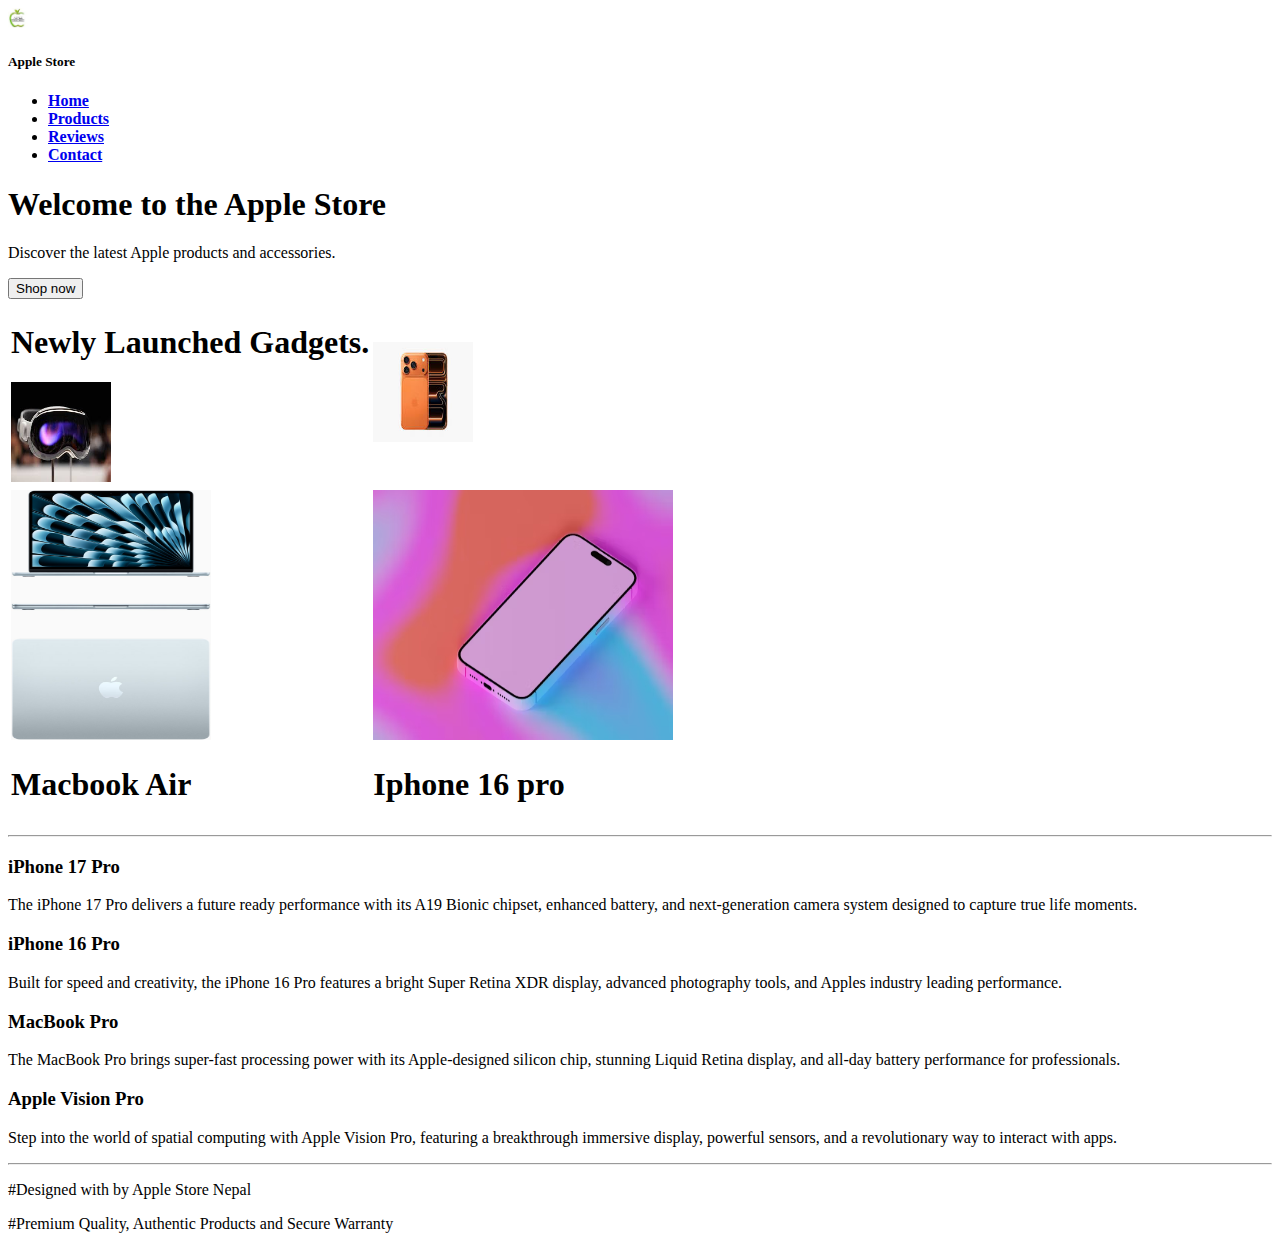
<file: index.html>
<!DOCTYPE html>
<html lang="en">
  <head>
    <meta charset="UTF-8" />
    <meta name="viewport" content="width=device-width, initial-scale=1.0" />
    <title>Apple store-Home page</title>
  </head>
  <body>

    <header>
      <div>
        <div>
          <div><img src="images/images.jpg" alt="Apple Store Logo" height="20" /></div>

          <div><h5>Apple Store</h5></div>
        </div>
        <div>
          <nav>
            <ul>
              <li>
                <a href="index.html"><b>Home</b></a>
              </li>
              <li>
                <a href="products.html"><b>Products</b></a>
              </li>
              <li>
                <a href="reviews.html"><b>Reviews</b></a>
              </li>
              <li>
                <a href="contact.html"><b>Contact</b></a>
              </li>
            </ul>
          </nav>
        </div>
      </div>
    </header>



    
      <section><div> <h1>Welcome to the <span>Apple Store</span></h1>
        <p>Discover the latest Apple products and accessories.</p></div>
       
        <div><a href="products.html"><button>Shop now</button></a></div>
      </section>
      
      <table>
        
        <tr>
          <td> <h1>Newly Launched Gadgets.</h1>
        <div>

            <div>
                <div><img src="images/images1.jpg" alt="Apple vision pro" height="100px" width="100px">     </div>
                
            </div>
           </td>

           <td>
             
                <div>
                    <img src="images/images2.jpg" alt="iphone 17" height="100px" width="100px">
        </div>
      
           </td>
        </tr>
        <tr>
          <td>
            <img src="images/images3.jpg" alt="" width="200px" height="250px">
            <h1>Macbook Air</h1>
          </td>
          <td>
            <img src="images/product2.avif" alt="" width="300px" height="250px">
            <h1>Iphone 16 pro</h1>
          </td>
        </tr>
      
      </table>




<hr>


<section>
    <h3>iPhone 17 Pro</h3>
    <p>The iPhone 17 Pro delivers a future ready performance with its A19 Bionic chipset,
    enhanced battery, and next-generation camera system designed to capture true life moments.</p>
</section>

<section>
    <h3>iPhone 16 Pro</h3>
    <p>Built for speed and creativity, the iPhone 16 Pro features a bright Super Retina XDR display,
    advanced photography tools, and Apples industry leading performance.</p>
</section>

<section>
    <h3>MacBook Pro</h3>
    <p>The MacBook Pro brings super-fast processing power with its Apple-designed silicon chip,
    stunning Liquid Retina display, and all-day battery performance for professionals.</p>
</section>

<section>
    <h3>Apple Vision Pro</h3>
    <p>Step into the world of spatial computing with Apple Vision Pro, featuring a breakthrough
    immersive display, powerful sensors, and a revolutionary way to interact with apps.</p>
</section>

<hr>

<footer>
    <p>#Designed with by Apple Store Nepal</p>
    <p>#Premium Quality, Authentic Products and  Secure Warranty</p>
</footer>

  </body>
</html>
</file>
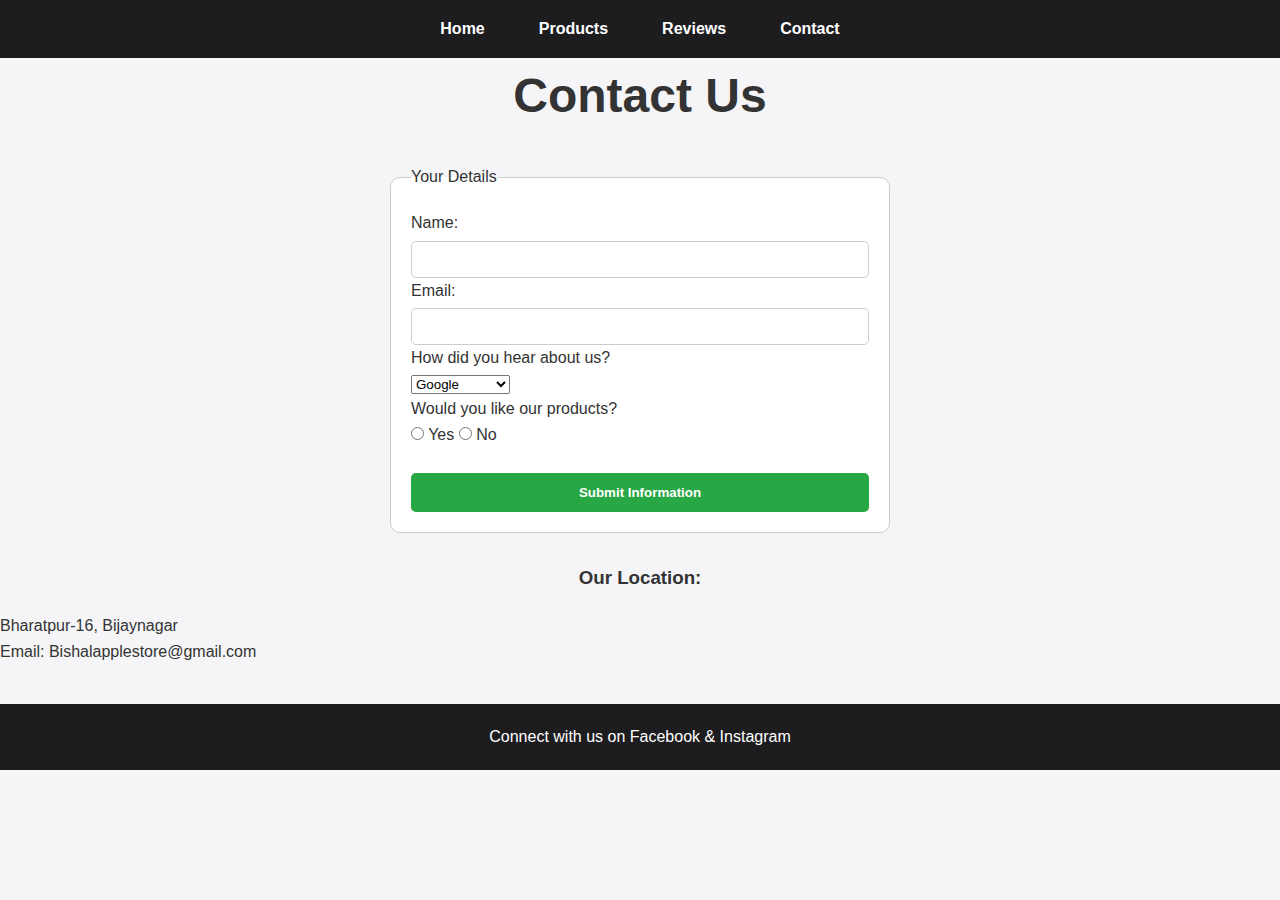
<file: contact.html>
<!DOCTYPE html>
<html lang="en">
<head>
    <meta charset="UTF-8">
    <meta name="viewport" content="width=device-width, initial-scale=1.0">
    <title>Contact Us</title>
    <link rel="stylesheet" href="css/style.css">
</head>
<body>
    <header>
        <nav>
            <ul>
                <li><a href="index.html">Home</a></li>
                <li><a href="products.html">Products</a></li>
                <li><a href="reviews.html">Reviews</a></li>
                <li><a href="contact.html">Contact</a></li>
            </ul>
        </nav>
    </header>

    <main>
        <h1>Contact Us</h1>
        <form action="#" method="post">
            <fieldset>
                <legend>Your Details</legend>
                <label for="name">Name:</label>
                <input type="text" id="name" name="name" required>
                
                <label for="email">Email:</label>
                <input type="email" id="email" name="email" required>
                
                <p>How did you hear about us?</p>
                <select name="source">
                    <option value="google">Google</option>
                    <option value="social">Social Media</option>
                </select>

                <p>Would you like our products?</p>
                <input type="radio" name="like" value="yes"> Yes
                <input type="radio" name="like" value="no"> No
                
                <br><br>
                <input type="submit" value="Submit Information">
            </fieldset>
        </form>

        <section class="info">
            <h3>Our Location:</h3>
            <p>Bharatpur-16, Bijaynagar</p>
            <p>Email: Bishalapplestore@gmail.com</p>
        </section>
    </main>

    <footer>
        <p>Connect with us on Facebook & Instagram</p>
    </footer>
</body>
</html>
</file>
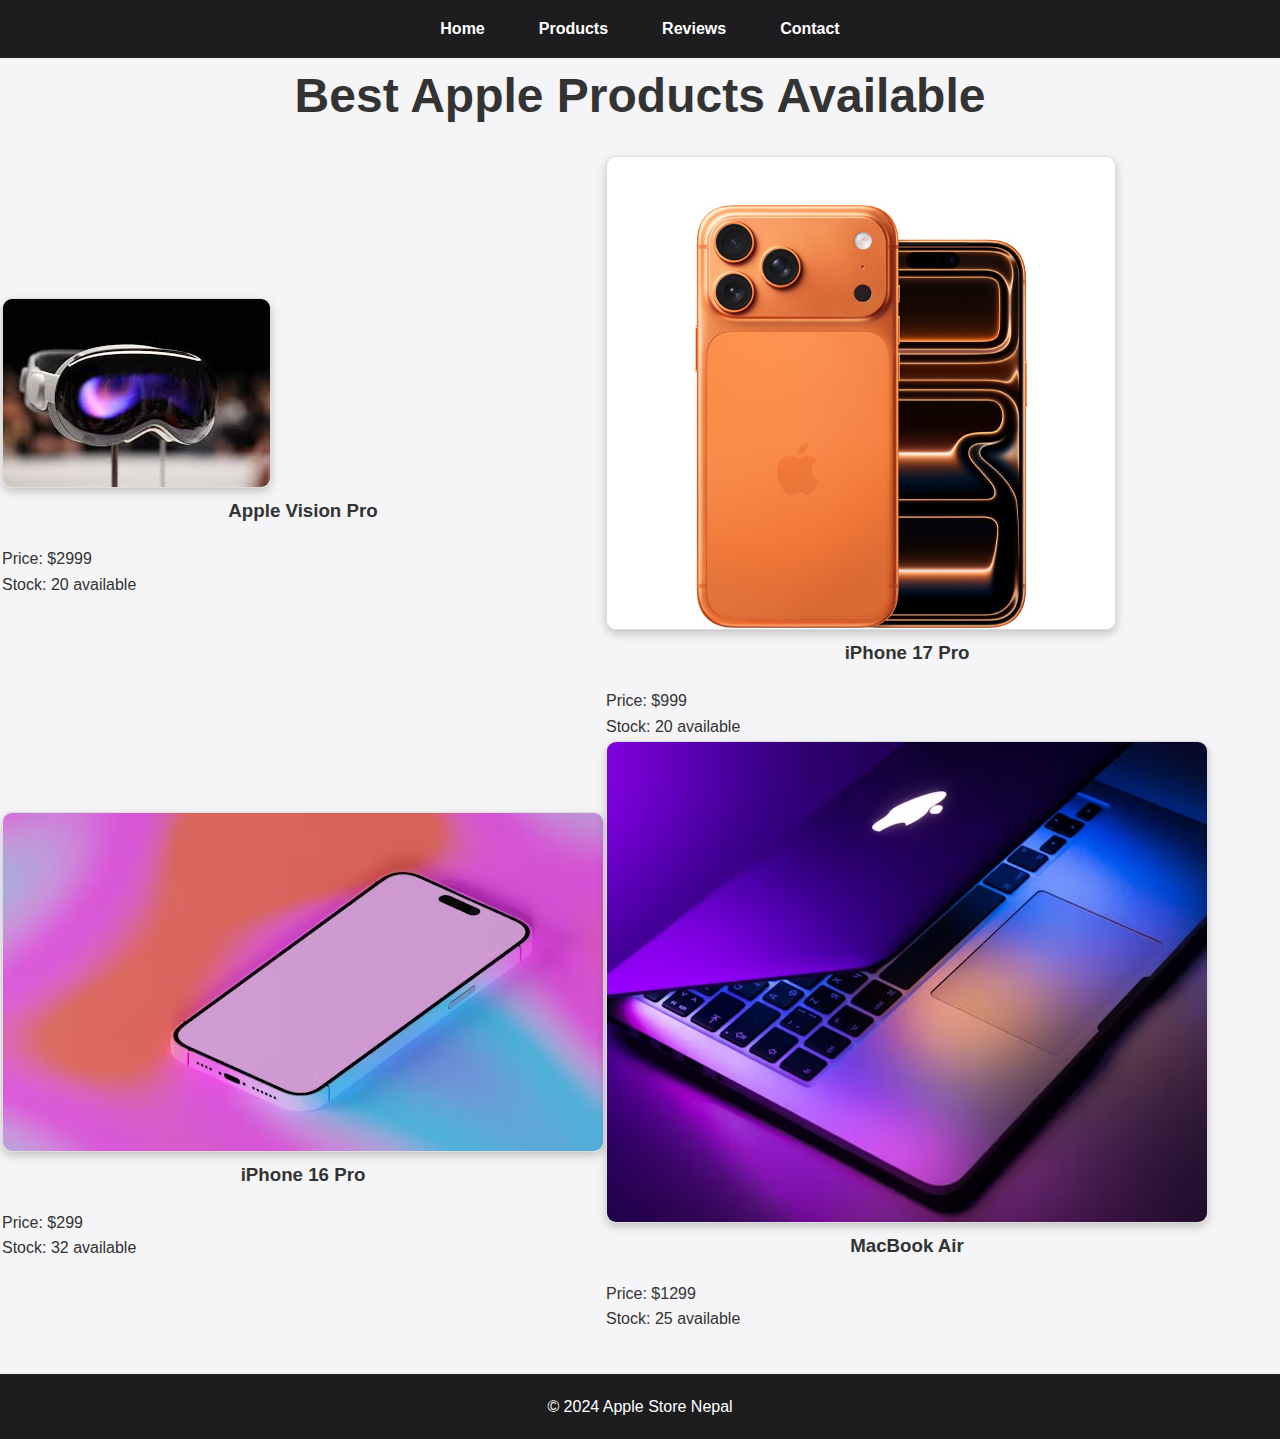
<file: products.html>
<!DOCTYPE html>
<html lang="en">
<head>
    <meta charset="UTF-8">
    <meta name="viewport" content="width=device-width, initial-scale=1.0">
    <title>Our Products</title>
    <link rel="stylesheet" href="css/style.css">
</head>
<body>
    <header>
        <nav>
            <ul>
                <li><a href="index.html">Home</a></li>
                <li><a href="products.html">Products</a></li>
                <li><a href="reviews.html">Reviews</a></li>
                <li><a href="contact.html">Contact</a></li>
            </ul>
        </nav>
    </header>

    <main>
        <h1>Best Apple Products Available</h1>
        <table>
            <tr>
                <td>
                    <img src="images/images1.jpg" alt="Vision Pro">
                    <h3>Apple Vision Pro</h3>
                    <p>Price: $2999</p>
                    <p>Stock: 20 available</p>
                </td>
                <td>
                    <img src="images/iphone17proo.jpg" alt="iPhone 17">
                    <h3>iPhone 17 Pro</h3>
                    <p>Price: $999</p>
                    <p>Stock: 20 available</p>
                </td>
            </tr>
            <tr>
                <td>
                    <img src="images/product2.avif" alt="iPhone 16">
                    <h3>iPhone 16 Pro</h3>
                    <p>Price: $299</p>
                    <p>Stock: 32 available</p>
                </td>
                <td>
                    <img src="images/product4.avif" alt="Macbook">
                    <h3>MacBook Air</h3>
                    <p>Price: $1299</p>
                    <p>Stock: 25 available</p>
                </td>
            </tr>
        </table>
    </main>

    <footer>
        <p>&copy; 2024 Apple Store Nepal</p>
    </footer>
</body>
</html>
</file>
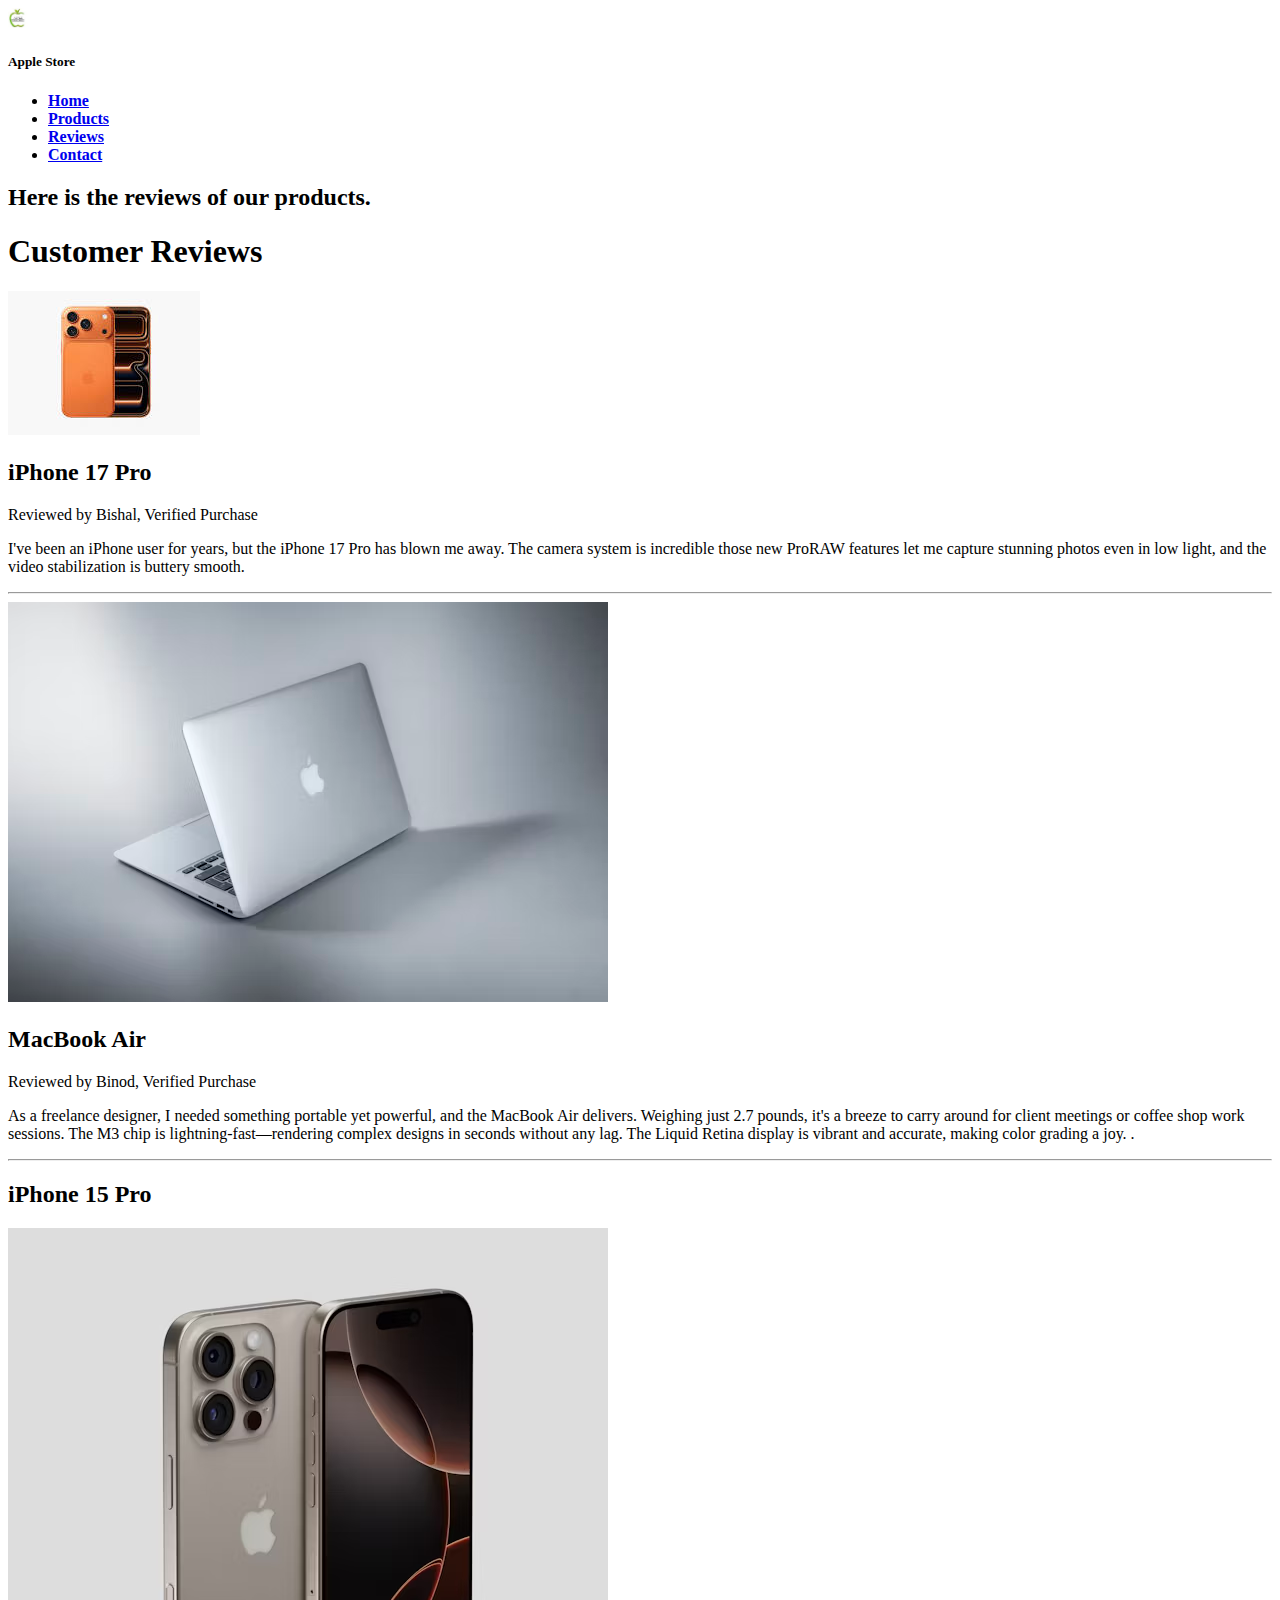
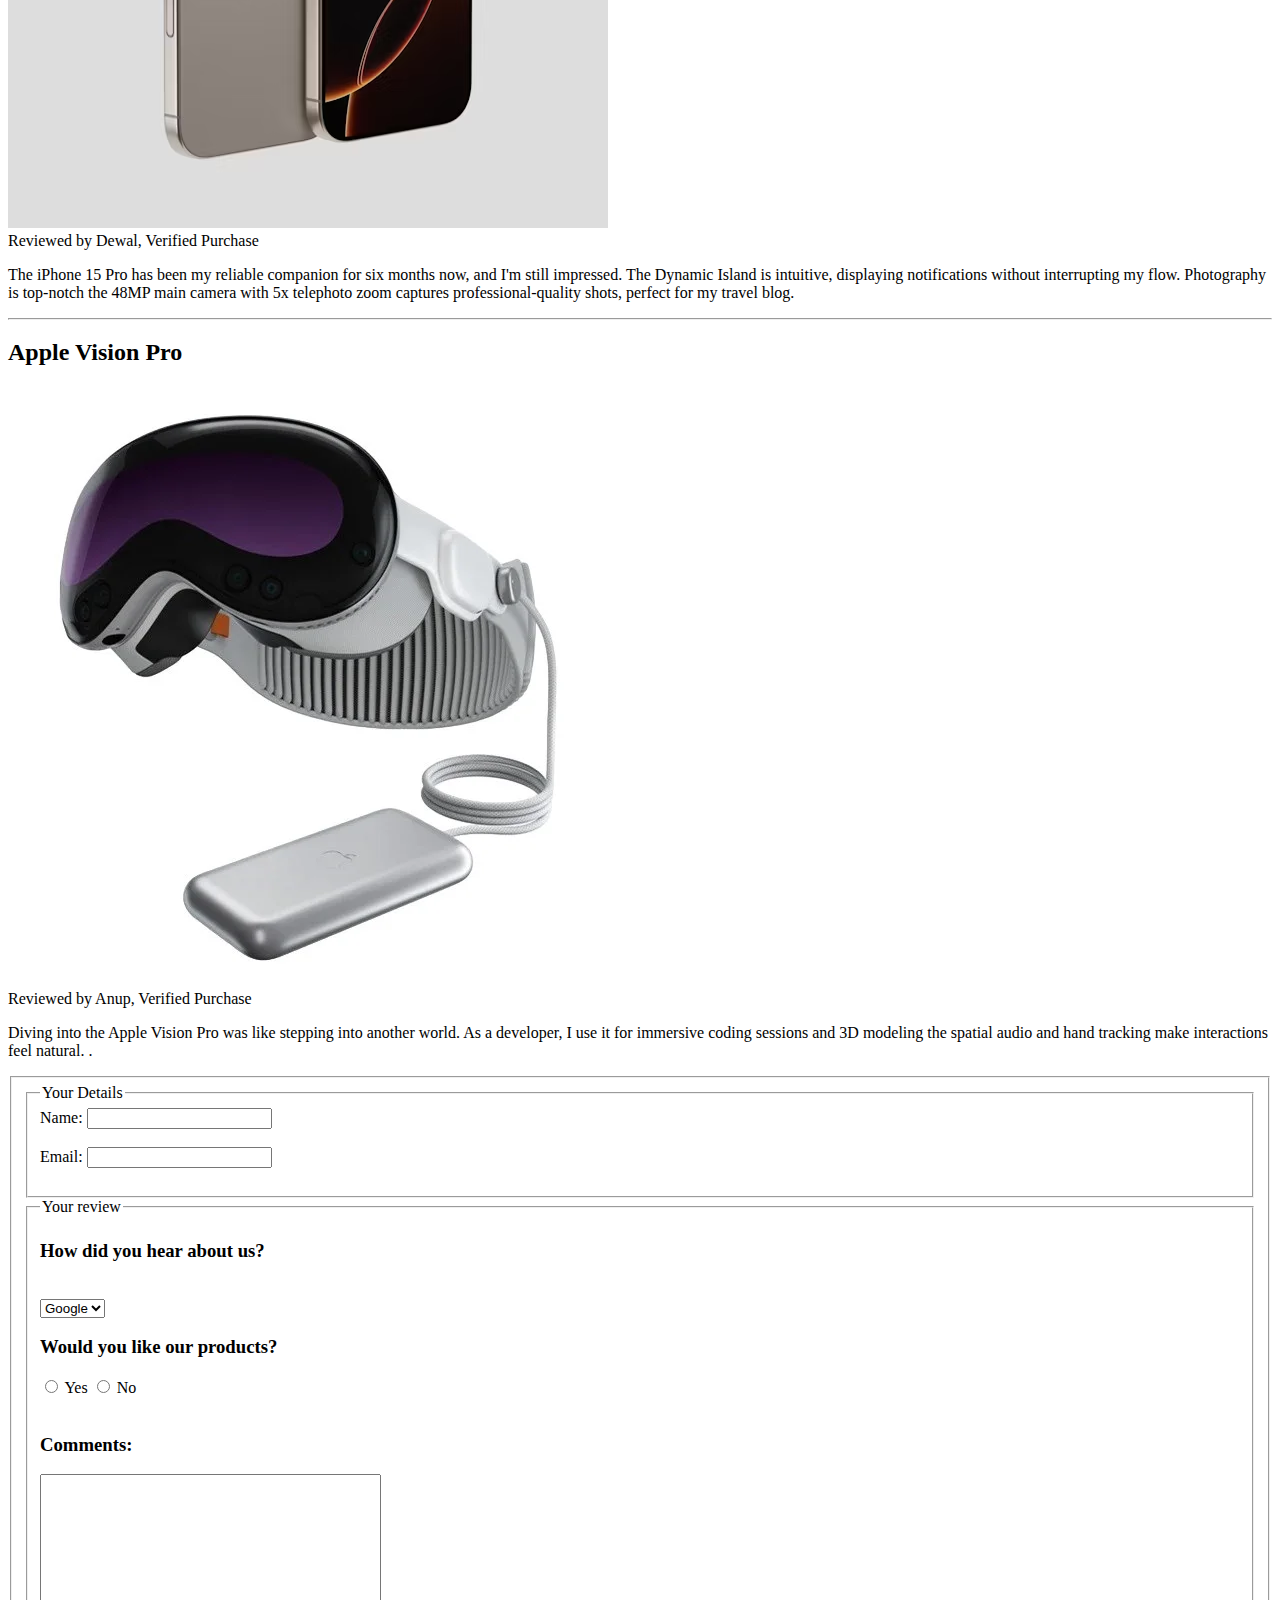
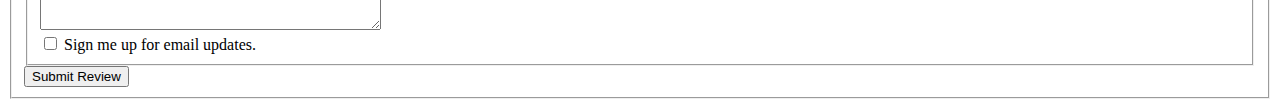
<file: reviews.html>
<!DOCTYPE html>
<html lang="en">
<head>
    <meta charset="UTF-8">
    <meta name="viewport" content="width=device-width, initial-scale=1.0">
    <title>Products Review</title>
</head>
<body>
    <header>
      <div>
        <div>
          <div><img src="images/images.jpg" alt="Apple Store Logo" height="20" /></div>

          <div><h5>Apple Store</h5></div>
        </div>
        <div>
          <nav>
            <ul>
              <li>
                <a href="index.html"><b>Home</b></a>
              </li>
              <li>
                <a href="products.html"><b>Products</b></a>
              </li>
              <li>
                <a href="reviews.html"><b>Reviews</b></a>
              </li>
              <li>
                <a href="contact.html"><b>Contact</b></a>
              </li>
            </ul>
          </nav>
        </div>
      </div>
    </header>

<h2>Here is the reviews of our products.</h2>

    <div class="container">
        <h1>Customer Reviews</h1>
        
        <div class="product-review">
          <img src="images/images2.jpg" alt="">
            <h2>iPhone 17 Pro</h2>
            <div class="review-meta">Reviewed by Bishal, Verified Purchase</div>
            <p>I've been an iPhone user for years, but the iPhone 17 Pro has blown me away. The camera system is incredible those new ProRAW features let me capture stunning photos even in low light, and the video stabilization is buttery smooth.</p>
        </div>
        <hr>
        <div class="product-review">
          <img src="images/product3.avif" alt="">
            <h2>MacBook Air</h2>
            <div class="review-meta">Reviewed by Binod, Verified Purchase</div>
            <p>As a freelance designer, I needed something portable yet powerful, and the MacBook Air delivers. Weighing just 2.7 pounds, it's a breeze to carry around for client meetings or coffee shop work sessions. The M3 chip is lightning-fast—rendering complex designs in seconds without any lag. The Liquid Retina display is vibrant and accurate, making color grading a joy. .</p>
        </div>
        <hr>
        <div class="product-review">
            <h2>iPhone 15 Pro</h2>
            <img src="images/product5.avif" alt="">
            <div class="review-meta">Reviewed by Dewal, Verified Purchase</div>
            <p>The iPhone 15 Pro has been my reliable companion for six months now, and I'm still impressed. The Dynamic Island is intuitive, displaying notifications without interrupting my flow. Photography is top-notch the 48MP main camera with 5x telephoto zoom captures professional-quality shots, perfect for my travel blog. </p>
        </div>
        <hr>
        <div class="product-review">
            <h2>Apple Vision Pro</h2>
            <img src="images/apple-vision-pro.webp" alt="">
            <div class="review-meta">Reviewed by Anup, Verified Purchase</div>
            <p>Diving into the Apple Vision Pro was like stepping into another world. As a developer, I use it for immersive coding sessions and 3D modeling the spatial audio and hand tracking make interactions feel natural. .</p>
        </div>
    </div>
<fieldset>
    <form action="#" method="post">
       
        <fieldset>
            <legend>Your Details</legend>
        <label for="name">Name:</label>
        <input type="text" name="name" id="name"><br><br>
        <label for="email">Email:</label>
        <input type="email" name="email" id="email"><br><br>
        
        </fieldset>
        <fieldset>
<legend>Your review</legend>
<h3>How did you hear about us?</h3><br>
<select id="Google" name="google">
<option value="">Google</option>
                    
                </select><br>
                <h3>Would you like our products?</h3>
                <input type="radio" name="accept" value="yes"> Yes
        <input type="radio" name="accept" value="no"> No
        
        <br><br>
        <h3><b>Comments:</b></h3>
        <textarea id="message" name="message" rows="10" cols="40"></textarea><br>
        <input type="checkbox" name="check-box" >
        <label for="check-box">Sign me up for email updates.</label>
   </fieldset>
   <input type="submit" value="Submit Review">
    </form>


</body>
</html>



</body>
</html>
</file>
<file: css/style.css>
* {
    margin: 0;
    padding: 0;
    box-sizing: border-box;
}

body {
    font-family: Arial, Verdana, sans-serif;
    background-color: #f5f5f7;
    color: #333;
    line-height: 1.6;
}

/* Navigation - Horizontal Layout */
header {
    background-color: #1d1d1f;
    padding: 1rem;
}

nav ul {
    list-style: none;
    display: flex; 
    justify-content: center;
}

nav ul li {
    margin: 0 15px;
}

nav ul li a {
    color: white;
    text-decoration: none;
    font-weight: bold;
    padding: 8px 12px;
    transition: 0.3s;
}

nav ul li a:hover {
    color: #0071e3;
    text-decoration: underline;
}

nav ul li a.active {
    background-color: #0071e3;
    border-radius: 5px;
}

/* Typography & Images */
h1, h2, h3 {
    margin-bottom: 20px;
    text-align: center;
    font-weight: bold; 
}

img {
    max-width: 100%;
    height: auto; 
    border-radius: 10px;
    box-shadow: 0 4px 10px rgba(0,0,0,0.2);
    border: 1px solid #ddd;
}

/* Shop Now Button Styling */
button, .shop-now-btn {
    display: block; 
    margin: 20px auto; 
    width: fit-content; 
    background-color: #0071e3; 
    color: white !important;
    border: none;
    padding: 12px 25px; 
    border-radius: 25px;
    cursor: pointer;
    font-size: 16px;
    font-weight: bold;
    text-decoration: none !important;
    transition: 0.3s;
}

button:hover {
    background-color: #005bb5;
}

/* Contact Form Styling */
fieldset {
    max-width: 500px;
    margin: 30px auto;
    padding: 20px; 
    border: 1px solid #ccc; 
    border-radius: 10px;
    background: white;
}

input[type="text"], input[type="email"], textarea {
    width: 100%;
    padding: 10px;
    margin-top: 5px;
    border-radius: 5px;
    border: 1px solid #ccc;
}

input:focus, textarea:focus {
    border-color: #0071e3;
    outline: none;
    box-shadow: 0 0 8px rgba(0,113,227,0.3);
}

input[type="submit"] {
    background-color: #28a745;
    color: white;
    border: none;
    padding: 12px;
    cursor: pointer;
    width: 100%;
    border-radius: 5px;
    font-weight: bold;
}

footer {
    text-align: center;
    padding: 20px;
    background-color: #1d1d1f;
    color: white;
    margin-top: 40px;
}

/* Media Queries for Responsiveness */

/* For Desktop (1024px and above) */
@media (min-width: 1024px) {
    .hero {
        padding: 100px 50px;
    }
    h1 { font-size: 48px; }
}

/* For Tablets (768px to 1023px) */
@media (max-width: 1023px) and (min-width: 768px) {
    nav ul li { margin: 0 10px; }
    fieldset { width: 80%; }
    h1 { font-size: 40px; }
}

/* For Mobile Phones (Below 768px) */
@media (max-width: 767px) {
    nav ul {
        flex-direction: column; 
        align-items: center;
    }
    nav ul li { margin: 10px 0; }
    h1 { font-size: 32px; }
    button, .shop-now-btn {
        width: 80%; 
        text-align: center;
    }
    table {
        display: block;
        overflow-x: auto; 
    }
}
</file>
